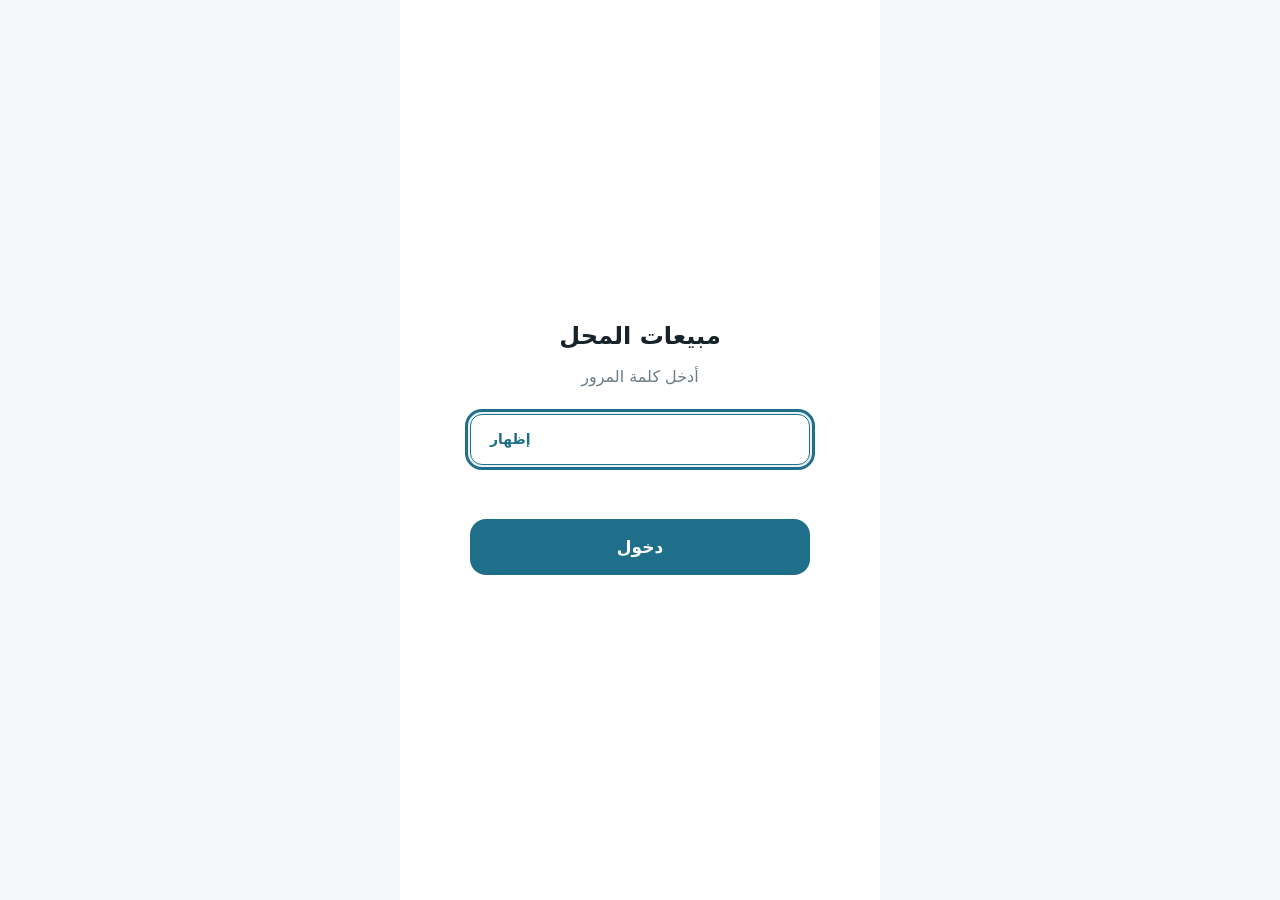
<file: app/index.html>
<!DOCTYPE html>
<html lang="ar" dir="rtl">
<head>
  <meta charset="utf-8">
  <!-- [4.2] Content-Security-Policy (DEVIATIONS.md #19). If the Supabase project
       ever moves to a custom domain, add that domain to img-src and connect-src. -->
  <meta http-equiv="Content-Security-Policy"
        content="default-src 'self'; script-src 'self'; style-src 'self' 'unsafe-inline' https://fonts.googleapis.com; font-src https://fonts.gstatic.com; img-src 'self' blob: data: https://*.supabase.co http://localhost:5174 http://127.0.0.1:5174; connect-src 'self' data: blob: https://*.supabase.co wss://*.supabase.co http://localhost:5174 http://127.0.0.1:5174; worker-src 'self'; manifest-src 'self'; base-uri 'self'; form-action 'self'; object-src 'none'">
  <meta name="viewport" content="width=device-width, initial-scale=1, viewport-fit=cover">
  <title>مبيعات المحل</title>

  <meta name="theme-color" content="#1F6F8B">
  <meta name="description" content="تصوير دفتر المبيعات اليومي وإرساله">
  <link rel="manifest" href="manifest.json">
  <link rel="apple-touch-icon" href="icons/180.png">
  <meta name="apple-mobile-web-app-capable" content="yes">
  <meta name="apple-mobile-web-app-status-bar-style" content="default">
  <meta name="apple-mobile-web-app-title" content="المبيعات">
  <!-- The worker's phone must never surface this page in a search result. -->
  <meta name="robots" content="noindex, nofollow">

  <link rel="preconnect" href="https://fonts.googleapis.com">
  <link rel="preconnect" href="https://fonts.gstatic.com" crossorigin>
  <link rel="stylesheet"
        href="https://fonts.googleapis.com/css2?family=IBM+Plex+Sans+Arabic:wght@400;500;600;700&display=swap">

  <link rel="stylesheet" href="css/tokens.css">
  <link rel="stylesheet" href="css/base.css">
  <link rel="stylesheet" href="css/components.css">
  <link rel="stylesheet" href="css/worker.css">
</head>

<body>
<div class="app" id="app">

  <!-- Offline / queued banner. Guide 4.2 — persistent, with a manual retry. -->
  <div class="banner hidden" id="offline-banner">
    <svg width="18" height="18" viewBox="0 0 24 24" fill="none" stroke="currentColor"
         stroke-width="2" stroke-linecap="round" aria-hidden="true">
      <path d="M12 20h.01M8.5 16.4a5 5 0 0 1 7 0M5 12.9a10 10 0 0 1 14 0M2 9.4a15 15 0 0 1 20 0"/>
      <line x1="2" y1="2" x2="22" y2="22"/>
    </svg>
    <span class="grow" id="offline-text">لم يتم الإرسال بعد — سيتم تلقائياً عند رجوع الشبكة</span>
    <button class="btn btn--quiet small" id="offline-retry" type="button">حاول الآن</button>
  </div>

  <!-- [4.2] A photo the server refused for good (too old, day already
       approved). Stays until dismissed, so a lost day is never silent. -->
  <div class="notice hidden" id="dropped-notice" role="alert">
    <span class="grow" id="dropped-text"></span>
    <button class="btn btn--quiet small" id="dropped-dismiss" type="button">تمام</button>
  </div>

  <!-- [4.3] A day the owner deleted and wants photographed again. Dates only
       (DEVIATIONS.md #31). -->
  <div class="notice hidden" id="retake-notice" role="alert">
    <span class="grow" id="retake-text"></span>
    <button class="btn btn--quiet small" id="retake-go" type="button">صوّرها الحين</button>
  </div>

  <!-- ============ 1. SIGN IN ============ -->
  <section class="screen" id="screen-signin" aria-label="تسجيل الدخول">
    <div id="signin-mount"></div>
  </section>

  <!-- ============ 2. CAPTURE ============
       One job, one button. Nothing competing for attention (guide 4.1). -->
  <section class="screen" id="screen-capture" aria-label="تصوير الدفتر">
    <header class="capture__head">
      <p class="capture__weekday" id="capture-weekday"></p>
      <h1 class="capture__date" id="capture-date"></h1>
    </header>

    <div class="capture__body">
      <button class="shutter" id="btn-capture" type="button">
        <span class="shutter__ring">
          <svg width="46" height="46" viewBox="0 0 24 24" fill="none" stroke="currentColor"
               stroke-width="1.8" stroke-linecap="round" stroke-linejoin="round" aria-hidden="true">
            <path d="M23 19a2 2 0 0 1-2 2H3a2 2 0 0 1-2-2V8a2 2 0 0 1 2-2h4l2-3h6l2 3h4a2 2 0 0 1 2 2z"/>
            <circle cx="12" cy="13" r="4"/>
          </svg>
        </span>
        <span class="shutter__label">صوّر الدفتر</span>
      </button>
      <p class="capture__hint" id="capture-hint">صوّر صفحة اليوم من الدفتر كاملة، وخلّ الأرقام واضحة</p>
    </div>

    <footer class="capture__foot">
      <button class="btn btn--quiet small muted" id="btn-signout" type="button">تسجيل الخروج</button>
    </footer>

    <!-- capture="environment" is what opens the rear camera on iPhone. Appendix C. -->
    <input type="file" id="file-input" accept="image/*" capture="environment" hidden>
  </section>

  <!-- ============ 2b. IN-APP CAMERA ============
       Live view from the rear camera, one shutter. Falls back to the
       phone's own camera (the file input above) when not available. -->
  <section class="screen camera" id="screen-camera" aria-label="الكاميرا">
    <div class="camera__view">
      <video id="camera-video" playsinline muted autoplay></video>
      <div class="camera__frame" aria-hidden="true"></div>
      <p class="camera__tip">خلّ صفحة اليوم كاملة داخل الإطار</p>
    </div>
    <div class="camera__bar pad-b-safe">
      <button class="camera__side" id="btn-camera-cancel" type="button">إلغاء</button>
      <button class="camera__shutter" id="btn-snap" type="button" aria-label="التقط الصورة">
        <span class="camera__shutter-dot"></span>
      </button>
      <button class="camera__side hidden" id="btn-torch" type="button" aria-pressed="false">الفلاش</button>
      <span class="camera__side" id="torch-spacer"></span>
    </div>
  </section>

  <!-- ============ 3. PREVIEW ============ -->
  <section class="screen" id="screen-preview" aria-label="مراجعة الصورة">
    <div class="preview__photo">
      <img id="preview-img" alt="الصورة الملتقطة للدفتر">
    </div>
    <div class="preview__actions pad pad-b-safe">
      <button class="btn btn--primary btn--lg btn--block" id="btn-send" type="button">إرسال</button>
      <button class="btn btn--ghost btn--block" id="btn-retake" type="button">إعادة التصوير</button>
    </div>
  </section>

  <!-- ============ 4. SENDING ============
       Blocking on purpose: send must not be pressable twice (guide 4.2). -->
  <section class="screen" id="screen-sending" aria-label="جاري الإرسال" aria-busy="true">
    <div class="state-center">
      <span class="spinner spinner--lg" style="color: var(--accent)"></span>
      <p class="state-center__title">جاري الإرسال…</p>
      <p class="muted small">لا تسكّر التطبيق</p>
    </div>
  </section>

  <!-- ============ 5. SENT ============
       The last screen. There is nowhere further to go, and no figure here,
       now or ever. -->
  <section class="screen" id="screen-sent" aria-label="تم الإرسال">
    <div class="state-center">
      <div class="tick" aria-hidden="true">
        <svg width="46" height="46" viewBox="0 0 24 24" fill="none" stroke="currentColor"
             stroke-width="2.6" stroke-linecap="round" stroke-linejoin="round">
          <polyline points="20 6 9 17 4 12"/>
        </svg>
      </div>
      <p class="state-center__title state-center__title--big">تم الإرسال</p>
      <button class="btn btn--ghost" id="btn-again" type="button">إرسال صورة ثانية</button>
    </div>
  </section>

</div>

<!-- [4.2] Pinned local copy; loaded before the app module (DEVIATIONS.md #19). -->
<script src="vendor/supabase-2.117.2.js"></script>
<script type="module" src="js/worker/main.js"></script>
</body>
</html>
</file>
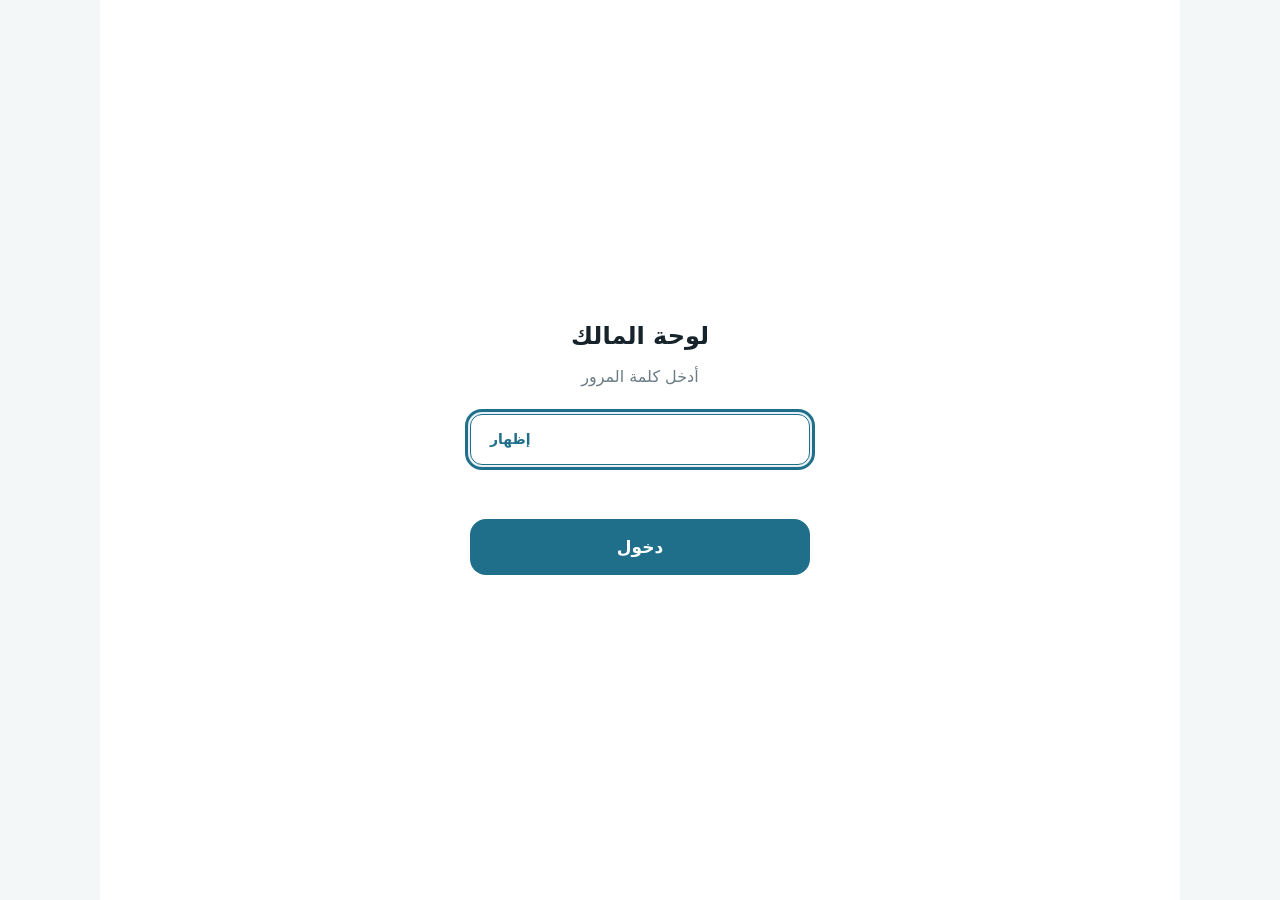
<file: app/owner/index.html>
<!DOCTYPE html>
<html lang="ar" dir="rtl">
<head>
  <meta charset="utf-8">
  <!-- [4.2] Content-Security-Policy (DEVIATIONS.md #19). If the Supabase project
       ever moves to a custom domain, add that domain to img-src and connect-src. -->
  <meta http-equiv="Content-Security-Policy"
        content="default-src 'self'; script-src 'self'; style-src 'self' 'unsafe-inline' https://fonts.googleapis.com; font-src https://fonts.gstatic.com; img-src 'self' blob: data: https://*.supabase.co http://localhost:5174 http://127.0.0.1:5174; connect-src 'self' data: blob: https://*.supabase.co wss://*.supabase.co http://localhost:5174 http://127.0.0.1:5174; worker-src 'self'; manifest-src 'self'; base-uri 'self'; form-action 'self'; object-src 'none'">
  <meta name="viewport" content="width=device-width, initial-scale=1, viewport-fit=cover">
  <title>لوحة المالك</title>

  <meta name="theme-color" content="#1F6F8B">
  <link rel="manifest" href="manifest.json">
  <link rel="apple-touch-icon" href="../icons/owner-180.png">
  <meta name="apple-mobile-web-app-capable" content="yes">
  <meta name="apple-mobile-web-app-title" content="اللوحة">
  <meta name="robots" content="noindex, nofollow">

  <link rel="preconnect" href="https://fonts.googleapis.com">
  <link rel="preconnect" href="https://fonts.gstatic.com" crossorigin>
  <link rel="stylesheet"
        href="https://fonts.googleapis.com/css2?family=IBM+Plex+Sans+Arabic:wght@400;500;600;700&display=swap">

  <link rel="stylesheet" href="../css/tokens.css">
  <link rel="stylesheet" href="../css/base.css">
  <link rel="stylesheet" href="../css/components.css">
  <link rel="stylesheet" href="../css/owner.css">
</head>

<body>
<div class="app app--wide" id="app">

  <!-- ============ SIGN IN ============ -->
  <section class="screen" id="screen-signin" aria-label="تسجيل الدخول">
    <div id="signin-mount"></div>
  </section>

  <!-- ============ DASHBOARD ============ -->
  <section class="screen" id="screen-dash">
    <header class="topbar">
      <button class="topbar__back hidden" id="btn-back" type="button" aria-label="رجوع">
        <svg width="24" height="24" viewBox="0 0 24 24" fill="none" stroke="currentColor"
             stroke-width="2" stroke-linecap="round" stroke-linejoin="round" aria-hidden="true">
          <polyline points="15 18 9 12 15 6"/>
        </svg>
      </button>
      <h1 class="grow truncate" id="view-title">قائمة المراجعة</h1>
      <button class="topbar__action" id="btn-refresh" type="button" aria-label="تحديث">
        <svg width="20" height="20" viewBox="0 0 24 24" fill="none" stroke="currentColor"
             stroke-width="2" stroke-linecap="round" stroke-linejoin="round" aria-hidden="true">
          <polyline points="23 4 23 10 17 10"/>
          <path d="M20.49 15a9 9 0 1 1-2.12-9.36L23 10"/>
        </svg>
      </button>
    </header>

    <main class="view" id="view" tabindex="-1"></main>

    <!-- The review badge must be impossible to miss (Section 12). -->
    <nav class="tabbar" id="tabbar" aria-label="التنقل">
      <a class="tabbar__tab" href="#/review" data-tab="review">
        <span class="tabbar__icon">
          <svg width="22" height="22" viewBox="0 0 24 24" fill="none" stroke="currentColor"
               stroke-width="2" stroke-linecap="round" stroke-linejoin="round" aria-hidden="true">
            <path d="M9 11l3 3L22 4"/>
            <path d="M21 12v7a2 2 0 0 1-2 2H5a2 2 0 0 1-2-2V5a2 2 0 0 1 2-2h11"/>
          </svg>
          <span class="count-badge hidden" id="review-badge">0</span>
        </span>
        <span>المراجعة</span>
      </a>
      <a class="tabbar__tab" href="#/today" data-tab="today">
        <span class="tabbar__icon">
          <svg width="22" height="22" viewBox="0 0 24 24" fill="none" stroke="currentColor"
               stroke-width="2" stroke-linecap="round" stroke-linejoin="round" aria-hidden="true">
            <line x1="12" y1="20" x2="12" y2="10"/><line x1="18" y1="20" x2="18" y2="4"/>
            <line x1="6" y1="20" x2="6" y2="16"/>
          </svg>
        </span>
        <span>اليوم</span>
      </a>
      <a class="tabbar__tab" href="#/archive" data-tab="archive">
        <span class="tabbar__icon">
          <svg width="22" height="22" viewBox="0 0 24 24" fill="none" stroke="currentColor"
               stroke-width="2" stroke-linecap="round" stroke-linejoin="round" aria-hidden="true">
            <rect x="3" y="4" width="18" height="18" rx="2"/>
            <line x1="16" y1="2" x2="16" y2="6"/><line x1="8" y1="2" x2="8" y2="6"/>
            <line x1="3" y1="10" x2="21" y2="10"/>
          </svg>
        </span>
        <span>الأرشيف</span>
      </a>
      <a class="tabbar__tab" href="#/monthly" data-tab="monthly">
        <span class="tabbar__icon">
          <svg width="22" height="22" viewBox="0 0 24 24" fill="none" stroke="currentColor"
               stroke-width="2" stroke-linecap="round" stroke-linejoin="round" aria-hidden="true">
            <path d="M21.21 15.89A10 10 0 1 1 8 2.83"/><path d="M22 12A10 10 0 0 0 12 2v10z"/>
          </svg>
        </span>
        <span>التقرير</span>
      </a>
      <a class="tabbar__tab" href="#/more" data-tab="more">
        <span class="tabbar__icon">
          <svg width="22" height="22" viewBox="0 0 24 24" fill="none" stroke="currentColor"
               stroke-width="2" stroke-linecap="round" stroke-linejoin="round" aria-hidden="true">
            <circle cx="12" cy="12" r="1"/><circle cx="12" cy="5" r="1"/><circle cx="12" cy="19" r="1"/>
          </svg>
        </span>
        <span>المزيد</span>
      </a>
    </nav>
  </section>
</div>

<!-- Print-only block, filled by the export view. Guide 10.2 — the browser
     shapes Arabic correctly, so we print rather than build a PDF by hand. -->
<div class="print-area" id="print-area" aria-hidden="true"></div>

<!-- [4.2] Pinned local copy; loaded before the app module (DEVIATIONS.md #19). -->
<script src="../vendor/supabase-2.117.2.js"></script>
<script type="module" src="../js/owner/main.js"></script>
</body>
</html>
</file>
<file: app/css/tokens.css>
/* ============================================================
   DESIGN TOKENS — the single source of truth for the look.
   Change a value here and both apps follow. Never hard-code a
   colour or a size anywhere else.
   Visual direction: build guide, Section 4.5.
   ============================================================ */

:root {
  /* ---- Brand ------------------------------------------------
     One dark neutral + one accent. Everything else is a tint.  */
  --accent:            #1F6F8B;   /* also the PWA theme colour */
  --accent-strong:     #175668;
  --accent-soft:       #E8F1F5;
  --accent-line:       #BBD6E1;

  --ink:               #16232A;   /* the dark neutral: headings, figures */
  --ink-2:             #3D4E57;   /* body text */
  --ink-3:             #6B7C85;   /* labels, captions */

  --bg:                #F4F7F8;
  --surface:           #FFFFFF;
  --surface-2:         #FAFBFC;
  --line:              #DDE5E9;
  --line-strong:       #C4D0D6;

  /* ---- Status only ------------------------------------------
     Reserved for state. Do not use them for decoration.        */
  --ok:                #17845A;
  --ok-soft:           #E4F3EC;
  --warn:              #A9690A;
  --warn-soft:         #FBF0DE;
  --danger:            #B3261E;
  --danger-soft:       #FBE9E8;

  /* ---- Typography ------------------------------------------- */
  --font: 'IBM Plex Sans Arabic', 'Tajawal', 'Segoe UI', system-ui,
          -apple-system, 'Helvetica Neue', sans-serif;
  /* Latin digits are forced everywhere — see .num in base.css */
  --font-num: 'IBM Plex Sans Arabic', system-ui, -apple-system, sans-serif;

  --fs-display: 40px;   /* the day's total, the one number that matters */
  --fs-h1:      24px;
  --fs-h2:      19px;
  --fs-body:    16px;
  --fs-sm:      14px;
  --fs-xs:      12.5px;

  --lh-tight:   1.25;
  --lh-body:    1.65;

  /* ---- Space (4px base) ------------------------------------- */
  --s-1:  4px;
  --s-2:  8px;
  --s-3: 12px;
  --s-4: 16px;
  --s-5: 20px;
  --s-6: 24px;
  --s-8: 32px;
  --s-10: 40px;
  --s-12: 48px;

  /* ---- Shape ------------------------------------------------ */
  --r-sm:  8px;
  --r-md: 12px;
  --r-lg: 16px;
  --r-xl: 22px;
  --r-pill: 999px;

  --shadow-1: 0 1px 2px rgba(22, 35, 42, .06), 0 1px 3px rgba(22, 35, 42, .05);
  --shadow-2: 0 4px 14px rgba(22, 35, 42, .09);
  --shadow-3: 0 10px 34px rgba(22, 35, 42, .16);

  /* ---- Layout ----------------------------------------------- */
  --app-max: 480px;          /* both apps are designed at 390pt wide */
  --dash-max: 1080px;        /* owner dashboard may breathe on a tablet */
  --tap: 48px;               /* minimum touch target */
  --safe-b: env(safe-area-inset-bottom, 0px);
  --safe-t: env(safe-area-inset-top, 0px);

  --ease: cubic-bezier(.2, .7, .3, 1);
}
</file>
<file: app/css/base.css>
/* ============================================================
   BASE — reset, RTL, typography, numerals.
   Loaded after tokens.css, before components.css.
   ============================================================ */

*, *::before, *::after { box-sizing: border-box; }

html, body, h1, h2, h3, h4, p, figure, ul, ol, dl, dd, fieldset {
  margin: 0;
  padding: 0;
}
ul, ol { list-style: none; }

html {
  /* dir="rtl" lang="ar" are set on <html> in the markup — Appendix C. */
  -webkit-text-size-adjust: 100%;
  text-size-adjust: 100%;
}

body {
  font-family: var(--font);
  font-size: var(--fs-body);
  line-height: var(--lh-body);
  color: var(--ink-2);
  background: var(--bg);
  min-height: 100dvh;
  overscroll-behavior-y: contain;
  -webkit-font-smoothing: antialiased;
}

h1, h2, h3 { color: var(--ink); line-height: var(--lh-tight); font-weight: 600; }
h1 { font-size: var(--fs-h1); }
h2 { font-size: var(--fs-h2); }
h3 { font-size: var(--fs-body); }

a { color: var(--accent); text-decoration: none; }

button, input, select, textarea {
  font: inherit;
  color: inherit;
}
button { cursor: pointer; background: none; border: 0; }

img { max-width: 100%; display: block; }

/* ---- Numerals ------------------------------------------------
   Arabic UI, Western digits. Appendix C: "Numbers show as
   Arabic-Indic digits" is a locale leak — this is the fix, and
   the isolation keeps a figure from flipping around its ر.س.   */
.num {
  font-family: var(--font-num);
  font-variant-numeric: tabular-nums;
  font-feature-settings: 'tnum' 1;
  direction: ltr;
  unicode-bidi: isolate;
  display: inline-block;
}

/* ---- Focus ---------------------------------------------------
   Visible for keyboard users, invisible for taps.               */
:focus { outline: none; }
:focus-visible {
  outline: 3px solid var(--accent);
  outline-offset: 2px;
  border-radius: var(--r-sm);
}

/* ---- Helpers ------------------------------------------------- */
.hidden { display: none !important; }

.sr-only {
  position: absolute;
  width: 1px; height: 1px;
  padding: 0; margin: -1px;
  overflow: hidden;
  clip: rect(0 0 0 0);
  white-space: nowrap;
  border: 0;
}

.stack > * + * { margin-top: var(--s-4); }
.stack-sm > * + * { margin-top: var(--s-2); }
.stack-lg > * + * { margin-top: var(--s-6); }

.row {
  display: flex;
  align-items: center;
  gap: var(--s-3);
}
.row-between { justify-content: space-between; }
.grow { flex: 1 1 auto; min-width: 0; }

.muted { color: var(--ink-3); }
.small { font-size: var(--fs-sm); }
.xs    { font-size: var(--fs-xs); }
.center { text-align: center; }
.truncate { overflow: hidden; text-overflow: ellipsis; white-space: nowrap; }

@media (prefers-reduced-motion: reduce) {
  *, *::before, *::after {
    animation-duration: .01ms !important;
    animation-iteration-count: 1 !important;
    transition-duration: .01ms !important;
  }
}
</file>
<file: app/css/components.css>
/* ============================================================
   COMPONENTS — shared by both apps.
   Anything used by only one app belongs in worker.css / owner.css.
   ============================================================ */

/* ---------- App shell ---------- */
.app {
  max-width: var(--app-max);
  margin-inline: auto;
  min-height: 100dvh;
  display: flex;
  flex-direction: column;
  background: var(--bg);
}
.app--wide { max-width: var(--dash-max); }

.screen { display: none; flex: 1 1 auto; flex-direction: column; }
.screen.is-active { display: flex; }

.pad { padding: var(--s-5); }
.pad-b-safe { padding-bottom: calc(var(--s-5) + var(--safe-b)); }

/* ---------- Top bar ---------- */
.topbar {
  position: sticky;
  top: 0;
  z-index: 20;
  display: flex;
  align-items: center;
  gap: var(--s-3);
  padding: calc(var(--s-3) + var(--safe-t)) var(--s-4) var(--s-3);
  background: var(--surface);
  border-bottom: 1px solid var(--line);
}
.topbar h1 { font-size: var(--fs-h2); }
.topbar__back {
  width: var(--tap); height: var(--tap);
  margin-inline-start: calc(var(--s-3) * -1);
  display: grid; place-items: center;
  border-radius: var(--r-pill);
  color: var(--ink-2);
}
.topbar__back:hover { background: var(--surface-2); }
/* The back chevron is mirrored by the RTL flow, not by a second icon. */
.topbar__back svg { transform: scaleX(-1); }

/* ---------- Buttons ---------- */
.btn {
  display: inline-flex;
  align-items: center;
  justify-content: center;
  gap: var(--s-2);
  min-height: var(--tap);
  padding: 0 var(--s-5);
  border-radius: var(--r-md);
  font-weight: 600;
  font-size: var(--fs-body);
  transition: background-color .15s var(--ease), transform .1s var(--ease);
  user-select: none;
}
.btn:active:not(:disabled) { transform: scale(.985); }
.btn:disabled { opacity: .5; cursor: not-allowed; }

.btn--primary { background: var(--accent); color: #fff; }
.btn--primary:hover:not(:disabled) { background: var(--accent-strong); }

.btn--approve { background: var(--ok); color: #fff; }
.btn--approve:hover:not(:disabled) { filter: brightness(.94); }

.btn--ghost {
  background: var(--surface);
  color: var(--ink);
  border: 1px solid var(--line-strong);
}
.btn--ghost:hover:not(:disabled) { background: var(--surface-2); }

.btn--quiet { color: var(--accent); padding-inline: var(--s-3); }
.btn--quiet:hover:not(:disabled) { background: var(--accent-soft); }

.btn--danger { background: var(--danger); color: #fff; }

.btn--block { width: 100%; }
.btn--lg { min-height: 56px; font-size: 17px; border-radius: var(--r-lg); }

/* ---------- Cards ---------- */
.card {
  background: var(--surface);
  border: 1px solid var(--line);
  border-radius: var(--r-lg);
  padding: var(--s-5);
  box-shadow: var(--shadow-1);
}
.card--flush { padding: 0; overflow: hidden; }
.card--accent { border-color: var(--accent-line); background: var(--accent-soft); }

.card__title {
  font-size: var(--fs-sm);
  font-weight: 600;
  color: var(--ink-3);
  letter-spacing: .01em;
}

/* ---------- Status badges ----------
   Green / amber / red are reserved for state. Guide 4.5. */
.badge {
  display: inline-flex;
  align-items: center;
  gap: var(--s-1);
  padding: 3px var(--s-3);
  border-radius: var(--r-pill);
  font-size: var(--fs-xs);
  font-weight: 600;
  line-height: 1.7;
  white-space: nowrap;
}
.badge--approved { background: var(--ok-soft);   color: var(--ok); }
.badge--review   { background: var(--warn-soft); color: var(--warn); }
.badge--pending  { background: var(--accent-soft); color: var(--accent-strong); }
.badge--error    { background: var(--danger-soft); color: var(--danger); }
.badge--dot::before {
  content: '';
  width: 6px; height: 6px;
  border-radius: 50%;
  background: currentColor;
}

/* Count badge on the review-queue tab — Section 12 says this must be
   impossible to miss when the owner opens the app. */
.count-badge {
  min-width: 20px;
  height: 20px;
  padding: 0 6px;
  border-radius: var(--r-pill);
  background: var(--danger);
  color: #fff;
  font-size: 11.5px;
  font-weight: 700;
  display: inline-grid;
  place-items: center;
}

/* ---------- Fields ---------- */
.field { display: block; }
.field__label {
  display: block;
  font-size: var(--fs-sm);
  font-weight: 600;
  color: var(--ink-3);
  margin-bottom: var(--s-2);
}
.input, .select {
  width: 100%;
  min-height: var(--tap);
  padding: var(--s-2) var(--s-4);
  background: var(--surface);
  border: 1px solid var(--line-strong);
  border-radius: var(--r-md);
  color: var(--ink);
  transition: border-color .15s var(--ease), box-shadow .15s var(--ease);
}
.input:focus, .select:focus {
  border-color: var(--accent);
  box-shadow: 0 0 0 3px var(--accent-soft);
}
.input--amount {
  font-size: 22px;
  font-weight: 600;
  text-align: start;
  font-variant-numeric: tabular-nums;
  direction: ltr;
}
.input--flagged { border-color: var(--warn); background: var(--warn-soft); }

.field__hint { margin-top: var(--s-2); font-size: var(--fs-xs); color: var(--ink-3); }

/* ---------- Figures ---------- */
.figure-lg {
  font-size: var(--fs-display);
  font-weight: 700;
  color: var(--ink);
  line-height: 1.1;
  letter-spacing: -.01em;
}
.figure-md { font-size: var(--fs-h1); font-weight: 700; color: var(--ink); }
.currency { font-size: .5em; font-weight: 600; color: var(--ink-3); margin-inline-start: 4px; }

/* ---------- Photo ----------
   "The photograph is the evidence in this system — give it real
   space everywhere it appears, never a corner thumbnail." (4.5) */
.photo {
  position: relative;
  width: 100%;
  background: #0E1417;
  border-radius: var(--r-md);
  overflow: hidden;
  display: grid;
  place-items: center;
  min-height: 200px;
}
.photo img {
  width: 100%;
  height: auto;
  object-fit: contain;
  touch-action: pinch-zoom;
}
.photo--tall img { max-height: 62vh; }
.photo__zoom {
  position: absolute;
  inset-block-end: var(--s-2);
  inset-inline-end: var(--s-2);
  padding: var(--s-1) var(--s-3);
  border-radius: var(--r-pill);
  background: rgba(0, 0, 0, .55);
  color: #fff;
  font-size: var(--fs-xs);
  backdrop-filter: blur(6px);
}
.thumb {
  width: 56px; height: 56px;
  border-radius: var(--r-sm);
  object-fit: cover;
  background: var(--surface-2);
  flex: none;
}

/* ---------- Lists ---------- */
.list { border-radius: var(--r-lg); overflow: hidden; background: var(--surface);
        border: 1px solid var(--line); box-shadow: var(--shadow-1); }
.list__item {
  display: flex;
  align-items: center;
  gap: var(--s-4);
  width: 100%;
  padding: var(--s-4);
  text-align: start;
  background: var(--surface);
  transition: background-color .12s var(--ease);
}
.list__item + .list__item { border-top: 1px solid var(--line); }
.list__item:hover { background: var(--surface-2); }
.list__item--flag { box-shadow: inset 3px 0 0 var(--warn); }

/* ---------- States ---------- */
.empty {
  padding: var(--s-12) var(--s-5);
  text-align: center;
  color: var(--ink-3);
}
.empty__icon {
  width: 64px; height: 64px;
  margin: 0 auto var(--s-4);
  display: grid; place-items: center;
  border-radius: var(--r-pill);
  background: var(--ok-soft);
  color: var(--ok);
}
.empty__title { font-size: var(--fs-h2); color: var(--ink); margin-bottom: var(--s-2); }

.spinner {
  width: 22px; height: 22px;
  border: 2.5px solid currentColor;
  border-top-color: transparent;
  border-radius: 50%;
  animation: spin .7s linear infinite;
}
.spinner--lg { width: 40px; height: 40px; border-width: 3px; }
@keyframes spin { to { transform: rotate(360deg); } }

.skeleton {
  background: linear-gradient(90deg, var(--line) 25%, var(--surface-2) 50%, var(--line) 75%);
  background-size: 300% 100%;
  animation: shimmer 1.3s infinite;
  border-radius: var(--r-sm);
}
@keyframes shimmer { to { background-position: -300% 0; } }

/* ---------- Offline banner ---------- */
.banner {
  display: flex;
  align-items: center;
  gap: var(--s-3);
  padding: var(--s-3) var(--s-4);
  background: var(--warn-soft);
  color: var(--warn);
  font-size: var(--fs-sm);
  font-weight: 500;
  border-bottom: 1px solid rgba(169, 105, 10, .25);
}
.banner--danger { background: var(--danger-soft); color: var(--danger);
                  border-bottom-color: rgba(179, 38, 30, .25); }

/* ---------- Toast ---------- */
.toast-host {
  position: fixed;
  inset-block-end: calc(var(--s-6) + var(--safe-b));
  inset-inline: 0;
  display: flex;
  flex-direction: column;
  align-items: center;
  gap: var(--s-2);
  padding-inline: var(--s-5);
  z-index: 100;
  pointer-events: none;
}
.toast {
  max-width: 420px;
  padding: var(--s-3) var(--s-5);
  border-radius: var(--r-pill);
  background: var(--ink);
  color: #fff;
  font-size: var(--fs-sm);
  box-shadow: var(--shadow-3);
  animation: toast-in .22s var(--ease);
}
.toast--error { background: var(--danger); }
.toast--ok    { background: var(--ok); }
@keyframes toast-in { from { opacity: 0; transform: translateY(10px); } }

/* ---------- Sign in (both apps) ----------
   [4.2] A password form replaced the six-digit keypad (DEVIATIONS.md #18). */
.signin-screen {
  flex: 1 1 auto;
  display: flex;
  flex-direction: column;
  justify-content: center;
  gap: var(--s-6);
  padding: var(--s-6) var(--s-5) calc(var(--s-8) + var(--safe-b));
  background: var(--surface);
}
.signin-head { text-align: center; }
.signin-head__shop { font-size: var(--fs-h1); font-weight: 700; color: var(--ink); }
.signin-head__hint { color: var(--ink-3); margin-top: var(--s-2); }

.signin-form {
  display: flex;
  flex-direction: column;
  gap: var(--s-4);
  max-width: 340px;
  width: 100%;
  margin-inline: auto;
}
.password-wrap { position: relative; }
.password-wrap .input {
  font-size: 20px;
  direction: ltr;
  text-align: start;
  padding-inline-end: 76px;
  letter-spacing: .02em;
}
.password-toggle {
  position: absolute;
  inset-block: 0;
  inset-inline-end: var(--s-2);
  display: flex;
  align-items: center;
  padding-inline: var(--s-3);
  color: var(--accent);
  font-size: var(--fs-sm);
  font-weight: 600;
  background: none;
  border: 0;
}
.password-wrap.is-error .input { border-color: var(--danger); animation: shake .4s; }
@keyframes shake {
  25% { transform: translateX(-6px); } 50% { transform: translateX(6px); }
  75% { transform: translateX(-3px); }
}

.signin-error {
  min-height: 22px;
  text-align: center;
  color: var(--danger);
  font-size: var(--fs-sm);
  font-weight: 600;
}
.signin-error.is-info { color: var(--ink-3); font-weight: 500; }

/* Notice that stays until it is dismissed (worker: a photo that could not go). */
.notice {
  display: flex;
  align-items: center;
  gap: var(--s-3);
  padding: var(--s-3) var(--s-4);
  background: var(--danger-soft);
  color: var(--danger);
  font-size: var(--fs-sm);
  font-weight: 600;
  border-bottom: 1px solid rgba(179, 38, 30, .25);
}

/* A whole view that could not load: never mistaken for "nothing here". */
.load-failed { text-align: center; padding: var(--s-8) var(--s-5); }
.load-failed__title { font-weight: 700; color: var(--danger); }

/* ---------- Progress ---------- */
.progress {
  height: 8px;
  border-radius: var(--r-pill);
  background: var(--line);
  overflow: hidden;
}
.progress__bar {
  height: 100%;
  background: var(--accent);
  border-radius: var(--r-pill);
  transition: width .3s var(--ease);
}
.progress__bar--ok { background: var(--ok); }

/* ---------- Modal ---------- */
.modal {
  position: fixed;
  inset: 0;
  z-index: 200;
  display: grid;
  place-items: center;
  padding: var(--s-5);
  background: rgba(22, 35, 42, .55);
  backdrop-filter: blur(2px);
}
.modal__panel {
  width: 100%;
  max-width: 420px;
  background: var(--surface);
  border-radius: var(--r-xl);
  padding: var(--s-6);
  box-shadow: var(--shadow-3);
  animation: toast-in .2s var(--ease);
}

/* A quiet button that should not pull the eye (worker sign-out). */
.btn--quiet.muted { color: var(--ink-3); }
.banner .btn, .notice .btn { white-space: nowrap; flex: none; }
</file>
<file: app/css/worker.css>
/* ============================================================
   WORKER APP ONLY.
   Five screens, one job. If a rule here starts describing a
   figure, a total or a history, something has gone wrong.
   ============================================================ */

/* ---------- Capture ---------- */
.capture__head {
  padding: calc(var(--s-8) + var(--safe-t)) var(--s-5) 0;
  text-align: center;
}
.capture__weekday {
  color: var(--ink-3);
  font-size: var(--fs-body);
}
.capture__date {
  font-size: 30px;
  font-weight: 700;
  color: var(--ink);
  margin-top: var(--s-1);
}

.capture__body {
  flex: 1 1 auto;
  display: flex;
  flex-direction: column;
  align-items: center;
  justify-content: center;
  gap: var(--s-6);
  padding: var(--s-6) var(--s-5);
}

/* The single large action. Nothing else on this screen may compete with it. */
.shutter {
  display: flex;
  flex-direction: column;
  align-items: center;
  gap: var(--s-4);
  color: var(--accent);
}
.shutter__ring {
  width: 176px;
  height: 176px;
  border-radius: 50%;
  display: grid;
  place-items: center;
  background: var(--accent);
  color: #fff;
  box-shadow: 0 12px 30px rgba(31, 111, 139, .32);
  transition: transform .12s var(--ease), box-shadow .12s var(--ease);
}
.shutter:active .shutter__ring {
  transform: scale(.955);
  box-shadow: 0 6px 18px rgba(31, 111, 139, .3);
}
.shutter__label {
  font-size: 20px;
  font-weight: 700;
  color: var(--ink);
}
.capture__hint {
  max-width: 280px;
  text-align: center;
  color: var(--ink-3);
  font-size: var(--fs-sm);
  line-height: 1.6;
}

.capture__foot {
  padding: var(--s-4) var(--s-5) calc(var(--s-5) + var(--safe-b));
  display: flex;
  justify-content: center;
}

/* ---------- In-app camera ---------- */
.camera { background: #000; }
.camera__view {
  position: relative;
  flex: 1 1 auto;
  overflow: hidden;
  padding-top: var(--safe-t);
}
.camera__view video {
  position: absolute;
  inset: 0;
  width: 100%;
  height: 100%;
  object-fit: cover;
}
/* A guide, not a crop: the whole frame is saved. */
.camera__frame {
  position: absolute;
  inset: calc(64px + var(--safe-t)) 6% 5%;
  border: 2px solid rgba(255, 255, 255, .75);
  border-radius: 14px;
  box-shadow: 0 0 0 100vmax rgba(0, 0, 0, .28);
  pointer-events: none;
}
.camera__tip {
  position: absolute;
  top: calc(var(--s-4) + var(--safe-t));
  left: 50%;
  transform: translateX(-50%);
  white-space: nowrap;
  padding: var(--s-2) var(--s-4);
  border-radius: var(--r-pill);
  background: rgba(0, 0, 0, .55);
  color: #fff;
  font-size: var(--fs-sm);
  font-weight: 600;
}
.camera__bar {
  display: grid;
  grid-template-columns: 1fr auto 1fr;
  align-items: center;
  padding-top: var(--s-5);
  padding-inline: var(--s-5);
  background: #000;
}
.camera__side {
  justify-self: center;
  min-height: var(--tap);
  padding: 0 var(--s-3);
  color: #fff;
  font-size: var(--fs-body);
  font-weight: 600;
  background: none;
  border: 0;
}
.camera__side[aria-pressed="true"] { color: #FFD34D; }
.camera__shutter {
  width: 78px;
  height: 78px;
  border-radius: 50%;
  border: 4px solid #fff;
  background: transparent;
  display: grid;
  place-items: center;
  padding: 0;
}
.camera__shutter-dot {
  width: 60px;
  height: 60px;
  border-radius: 50%;
  background: #fff;
  transition: transform .08s var(--ease);
}
.camera__shutter:active .camera__shutter-dot { transform: scale(.88); }
.camera__shutter:disabled { opacity: .5; }

/* ---------- Preview ---------- */
.preview__photo {
  flex: 1 1 auto;
  background: #0E1417;
  display: grid;
  place-items: center;
  padding-top: var(--safe-t);
  overflow: hidden;
}
.preview__photo img {
  max-width: 100%;
  max-height: 100%;
  object-fit: contain;
}
.preview__actions {
  background: var(--surface);
  border-top: 1px solid var(--line);
  display: flex;
  flex-direction: column;
  gap: var(--s-3);
}

/* ---------- Sending / Sent ---------- */
.state-center {
  flex: 1 1 auto;
  display: flex;
  flex-direction: column;
  align-items: center;
  justify-content: center;
  gap: var(--s-5);
  padding: var(--s-8) var(--s-5) calc(var(--s-8) + var(--safe-b));
  text-align: center;
}
.state-center__title {
  font-size: var(--fs-h1);
  font-weight: 600;
  color: var(--ink);
}
.state-center__title--big { font-size: 34px; font-weight: 700; }

.tick {
  width: 112px;
  height: 112px;
  border-radius: 50%;
  display: grid;
  place-items: center;
  background: var(--ok-soft);
  color: var(--ok);
  animation: tick-pop .34s var(--ease);
}
@keyframes tick-pop {
  0%   { transform: scale(.6); opacity: 0; }
  60%  { transform: scale(1.06); opacity: 1; }
  100% { transform: scale(1); }
}
</file>
<file: app/css/owner.css>
/* ============================================================
   OWNER DASHBOARD ONLY.
   The review card is the single most important layout in this
   project (guide 4.1) — everything below it is support.
   ============================================================ */

.view {
  flex: 1 1 auto;
  padding: var(--s-5);
  padding-bottom: calc(var(--s-12) + var(--s-8) + var(--safe-b));
}

.topbar__action {
  width: var(--tap); height: var(--tap);
  display: grid; place-items: center;
  border-radius: var(--r-pill);
  color: var(--ink-3);
}
.topbar__action:hover { background: var(--surface-2); color: var(--ink); }
.topbar__action.is-spinning svg { animation: spin .8s linear infinite; }

/* ---------- Bottom navigation ---------- */
.tabbar {
  position: fixed;
  inset-block-end: 0;
  inset-inline: 0;
  z-index: 30;
  display: grid;
  grid-template-columns: repeat(5, 1fr);
  max-width: var(--dash-max);
  margin-inline: auto;
  background: rgba(255, 255, 255, .93);
  backdrop-filter: blur(12px);
  border-top: 1px solid var(--line);
  padding-bottom: var(--safe-b);
}
.tabbar__tab {
  display: flex;
  flex-direction: column;
  align-items: center;
  gap: 3px;
  padding: var(--s-2) 0 var(--s-3);
  font-size: 11.5px;
  font-weight: 600;
  color: var(--ink-3);
  transition: color .15s var(--ease);
}
.tabbar__tab.is-active { color: var(--accent); }
.tabbar__icon { position: relative; display: grid; place-items: center; height: 26px; }
.tabbar__icon .count-badge {
  position: absolute;
  inset-block-start: -4px;
  inset-inline-end: -10px;
}

/* ---------- Review card ----------
   Photo beside the three numbers. On a phone it stacks; from 720px the
   photo sits alongside so the owner never scrolls between the evidence
   and the figure he is confirming. */
.review-card {
  display: grid;
  gap: var(--s-5);
  grid-template-columns: 1fr;
}
@media (min-width: 720px) {
  .review-card { grid-template-columns: minmax(0, 1.15fr) minmax(320px, .85fr); align-items: start; }
  .review-card__photo { position: sticky; top: 84px; }
}
/* On a phone the photo stays large but leaves the figures in view. */
@media (max-width: 719px) {
  .review-card__photo .photo--tall img { max-height: 46vh; }
}

.review-card__head {
  display: flex;
  align-items: baseline;
  justify-content: space-between;
  gap: var(--s-3);
  margin-bottom: var(--s-4);
}
.review-card__date { font-size: var(--fs-h1); font-weight: 700; color: var(--ink); }

.review-fields { display: grid; gap: var(--s-4); }
.review-fields__pair { display: grid; grid-template-columns: 1fr 1fr; gap: var(--s-3); }

.review-total {
  display: flex;
  align-items: baseline;
  justify-content: space-between;
  padding: var(--s-4) var(--s-5);
  border-radius: var(--r-md);
  background: var(--accent-soft);
  border: 1px solid var(--accent-line);
}
.review-total__label { font-weight: 600; color: var(--accent-strong); }

/* Confidence flag — amber is state, not decoration. */
.confidence {
  display: flex;
  align-items: flex-start;
  gap: var(--s-3);
  padding: var(--s-3) var(--s-4);
  border-radius: var(--r-md);
  font-size: var(--fs-sm);
  line-height: 1.55;
}
.confidence--low   { background: var(--warn-soft);   color: var(--warn); }
.confidence--error { background: var(--danger-soft); color: var(--danger); }
.confidence--ok    { background: var(--ok-soft);     color: var(--ok); }
.confidence svg { flex: none; margin-top: 2px; }

.review-progress {
  display: flex;
  align-items: center;
  justify-content: space-between;
  gap: var(--s-3);
  margin-bottom: var(--s-4);
  font-size: var(--fs-sm);
  color: var(--ink-3);
}

/* ---------- Today ---------- */
.hero {
  background: linear-gradient(150deg, var(--accent) 0%, var(--accent-strong) 100%);
  color: #fff;
  border-radius: var(--r-xl);
  padding: var(--s-6);
  box-shadow: var(--shadow-2);
}
.hero__label { font-size: var(--fs-sm); opacity: .85; }
.hero__total { font-size: 46px; font-weight: 700; line-height: 1.1; margin-top: var(--s-1); }
.hero__total .currency { color: rgba(255, 255, 255, .8); }
.hero__split {
  display: grid;
  grid-template-columns: 1fr 1fr 1fr;
  gap: var(--s-3);
  margin-top: var(--s-5);
  padding-top: var(--s-5);
  border-top: 1px solid rgba(255, 255, 255, .22);
}
.hero__cell { text-align: center; }
.hero__cell dt { font-size: var(--fs-xs); opacity: .8; }
.hero__cell dd { font-size: var(--fs-h2); font-weight: 700; margin-top: 2px; }

.compare { display: grid; grid-template-columns: 1fr 1fr; gap: var(--s-3); }
.compare__cell {
  background: var(--surface);
  border: 1px solid var(--line);
  border-radius: var(--r-lg);
  padding: var(--s-4);
}
.compare__label { font-size: var(--fs-xs); color: var(--ink-3); line-height: 1.5; }
.compare__value { font-size: var(--fs-h2); font-weight: 700; color: var(--ink); margin-top: var(--s-2); }
.delta { font-size: var(--fs-xs); font-weight: 600; margin-top: var(--s-1); }
.delta--up   { color: var(--ok); }
.delta--down { color: var(--danger); }

/* ---------- Stats grid ---------- */
.stats { display: grid; grid-template-columns: repeat(2, 1fr); gap: var(--s-3); }
@media (min-width: 640px) { .stats { grid-template-columns: repeat(4, 1fr); } }
.stat {
  background: var(--surface);
  border: 1px solid var(--line);
  border-radius: var(--r-md);
  padding: var(--s-4);
}
.stat__label { font-size: var(--fs-xs); color: var(--ink-3); }
.stat__value { font-size: var(--fs-h2); font-weight: 700; color: var(--ink); margin-top: var(--s-1); }

/* ---------- Target meter ---------- */
.target__row {
  display: flex;
  align-items: baseline;
  justify-content: space-between;
  margin-bottom: var(--s-3);
}

/* ---------- Bar chart (no library — 30 bars do not need one) ---------- */
.chart {
  display: flex;
  align-items: flex-end;
  gap: 3px;
  height: 150px;
  padding-top: var(--s-4);
  overflow-x: auto;
  direction: ltr;   /* days run left→right like the calendar, per 4.1 */
}
.chart__bar {
  flex: 1 0 8px;
  min-height: 3px;
  border-radius: 3px 3px 0 0;
  background: var(--accent);
  opacity: .85;
  transition: opacity .15s var(--ease);
}
.chart__bar:hover { opacity: 1; }
.chart__bar--empty { background: var(--line); }
.chart__axis {
  display: flex;
  justify-content: space-between;
  margin-top: var(--s-2);
  font-size: var(--fs-xs);
  color: var(--ink-3);
  direction: ltr;
}

/* ---------- Archive rows ---------- */
.day-row__date { font-weight: 600; color: var(--ink); }
.day-row__meta { font-size: var(--fs-xs); color: var(--ink-3); margin-top: 1px; }
.day-row__total { font-weight: 700; color: var(--ink); white-space: nowrap; }

.filters { display: flex; gap: var(--s-3); flex-wrap: wrap; align-items: end; }
.filters .field { flex: 1 1 150px; }

/* ---------- Day detail ---------- */
.kv { display: grid; grid-template-columns: auto 1fr; gap: var(--s-2) var(--s-5); font-size: var(--fs-sm); }
.kv dt { color: var(--ink-3); }
.kv dd { color: var(--ink); font-weight: 500; text-align: end; }

.compare-table { width: 100%; border-collapse: collapse; font-size: var(--fs-sm); }
.compare-table th, .compare-table td {
  padding: var(--s-3) var(--s-2);
  border-bottom: 1px solid var(--line);
  text-align: start;
}
.compare-table th { color: var(--ink-3); font-weight: 600; font-size: var(--fs-xs); }
.compare-table td:not(:first-child) { text-align: end; }
.compare-table tr:last-child td { border-bottom: 0; }
.cell-diff { color: var(--warn); font-weight: 600; }

/* ---------- Bulk import ---------- */
.dropzone {
  border: 2px dashed var(--line-strong);
  border-radius: var(--r-lg);
  background: var(--surface);
  padding: var(--s-10) var(--s-5);
  text-align: center;
  transition: border-color .15s var(--ease), background-color .15s var(--ease);
}
.dropzone.is-over { border-color: var(--accent); background: var(--accent-soft); }
.dropzone__icon { color: var(--accent); margin-bottom: var(--s-3); }

.import-list { display: grid; gap: var(--s-2); }
.import-item {
  display: flex;
  align-items: center;
  gap: var(--s-3);
  padding: var(--s-3);
  background: var(--surface);
  border: 1px solid var(--line);
  border-radius: var(--r-md);
}
.import-item--needs-date { border-color: var(--warn); background: var(--warn-soft); }
.import-item--done  { border-color: var(--ok);     background: var(--ok-soft); }
.import-item--failed { border-color: var(--danger); background: var(--danger-soft); }
.import-item__date { width: 150px; flex: none; }
@media (max-width: 480px) {
  .import-item { flex-wrap: wrap; }
  .import-item__date { width: 100%; }
}

/* ---------- More menu ---------- */
.menu { display: grid; gap: var(--s-2); }
.menu__item {
  display: flex;
  align-items: center;
  gap: var(--s-4);
  padding: var(--s-4) var(--s-5);
  background: var(--surface);
  border: 1px solid var(--line);
  border-radius: var(--r-md);
  color: var(--ink);
  font-weight: 600;
  text-align: start;
  width: 100%;
}
.menu__item:hover { background: var(--surface-2); }
.menu__item svg { color: var(--accent); flex: none; }
.menu__chev { color: var(--ink-3); }

/* ---------- Print (guide 10.2) ---------- */
.print-area { display: none; }

@media print {
  body > *:not(.print-area) { display: none !important; }
  .print-area { display: block !important; }
  @page { size: A4 portrait; margin: 15mm; }

  .print-area { color: #000; font-family: var(--font); }
  .print-head { text-align: center; margin-bottom: 10mm; }
  .print-head h1 { font-size: 20pt; margin-bottom: 2mm; }
  .print-head p { font-size: 10pt; color: #444; }
  .print-table { width: 100%; border-collapse: collapse; font-size: 10.5pt; }
  .print-table th, .print-table td {
    border: 1px solid #999; padding: 2.5mm 3mm; text-align: start;
  }
  .print-table th { background: #EEF3F6; font-weight: 700; }
  .print-table td:not(:first-child) { text-align: end; }
  .print-table tfoot td { font-weight: 700; background: #F6F8F9; }
  .print-foot { margin-top: 8mm; font-size: 9pt; color: #555; text-align: center; }
}
</file>
